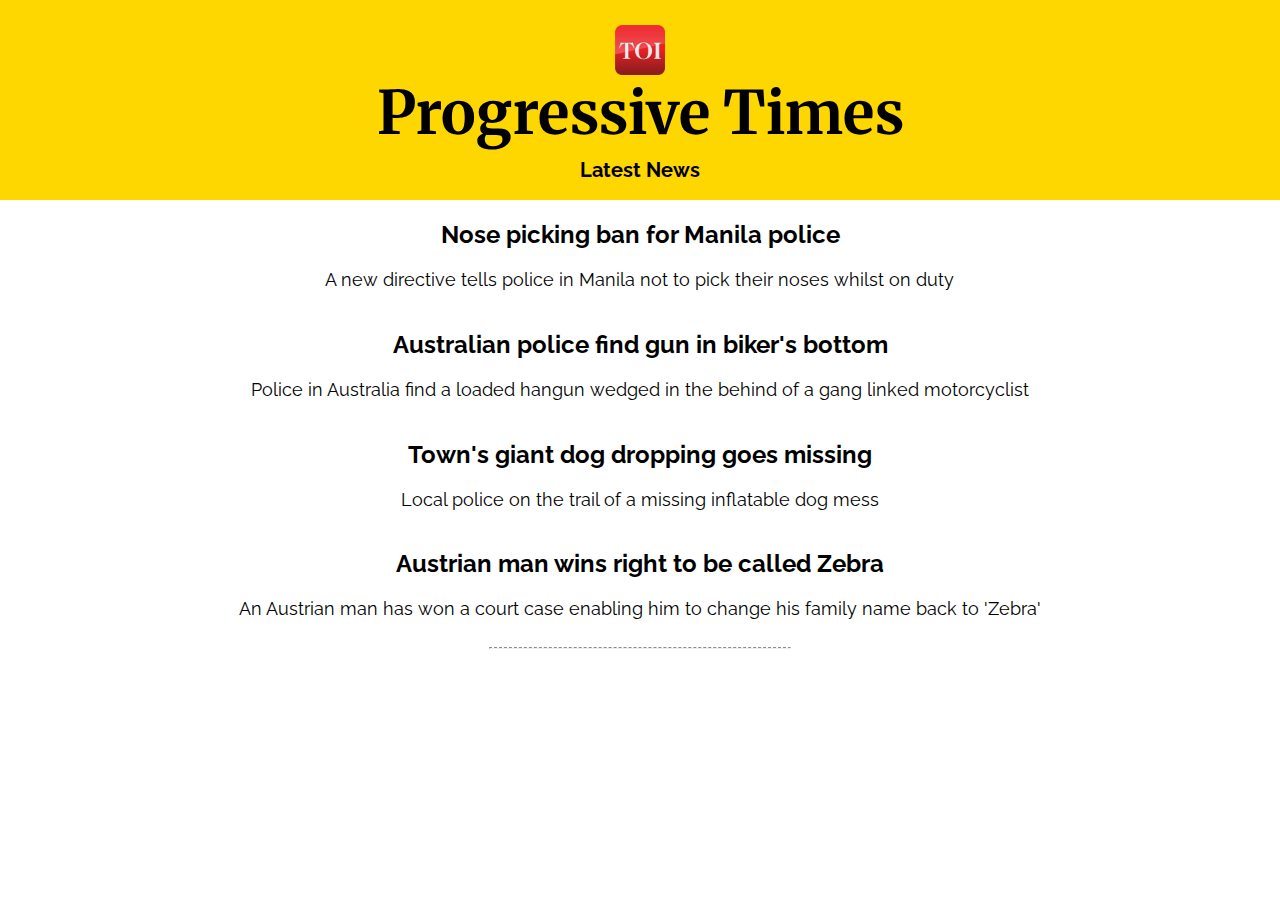
<file: Look and feel/index.html>
<!DOCTYPE html>
<html>
<head>
  <meta charset="UTF-8">
  <meta name="viewport" content="width=device-width, initial-scale=1, maximum-scale=1" />
  <title>Progressive Times - Online News</title>
  <link href="https://fonts.googleapis.com/css?family=Raleway|Merriweather" rel="stylesheet">
  <link rel="stylesheet" type="text/css" href="./css/site.css">
  <!-- Adress bar styling -->
  <meta name="theme-color" content="#FFD700">
  <meta name="msapplication-navbutton-color" content="#FFD700">
  <meta name="apple-mobile-web-app-capable" content="yes">
  <meta name="apple-mobile-web-app-status-bar-style" content="black-translucent">
  <link rel="manifest" href="./manifest.json">
</head>
<body>
  <!-- header -->
  <div id="header">
    <img id="logo" src="./images/homescreen.png" />
    <h1>Progressive Times</h1>
    <h6>Latest News</h6>
  </div>
  <!-- latest news -->
  <div id="latest"></div>
  <hr>
  <!-- javaScript -->
  <script async src="./js/main.js"></script>
  <script>
  // Register the service worker
  if ('serviceWorker' in navigator) {
    navigator.serviceWorker.register('./sw.js').then(function(registration) {
      // Registration was successful
    });
  }
  </script>
</body>
</html>
</file>
<file: Look and feel/css/site.css>
body {
  font-family: "Raleway", sans-serif;
}
h1 {
  text-align: center;
  font-size: 60px;
  font-family: "Merriweather", cursive;
  margin-top: 0px;
}
h6 {
  text-align: center;
  font-size: 20px;
  margin-top: -32px;
}
hr {
  border-top: 1px dashed #8c8b8b;
  width: 300px;
}
a {
  text-decoration: none;
  color: black;
}
a:hover {
  text-decoration: underline;
}
p {
  width: 70%;
  margin: auto;
  text-align: center;
  padding-bottom: 20px;
  font-size: 18px;
}
#header {
  background-color: gold;
  width: 100%;
  position: absolute;
  top: 0;
  left: 0;
  height: 200px;
}
#latest {
  text-align: center;
  margin-top: 220px;
}
#article-header {
  background-color: #03a9f4;
  width: 100%;
  position: absolute;
  top: 0;
  left: 0;
  height: 200px;
}
#article-title {
  text-align: center;
  font-size: 54px;
  font-family: "Merriweather", cursive;
  color: white;
  padding-top: 50px;
}
#article {
  margin-top: 220px;
}
#logo {
  margin-left: auto;
  margin-right: auto;
  width: 50px;
  display: block;
  padding-top: 25px;
}

@media screen and (max-width: 550px) {
  h1 {
    text-align: center;
    font-size: 40px;
    font-family: "Merriweather", cursive;
    margin-top: 0px;
  }
  #article-title {
    text-align: center;
    font-size: 40px;
    font-family: "Merriweather", cursive;
    color: white;
    padding-top: 50px;
  }
}
</file>
